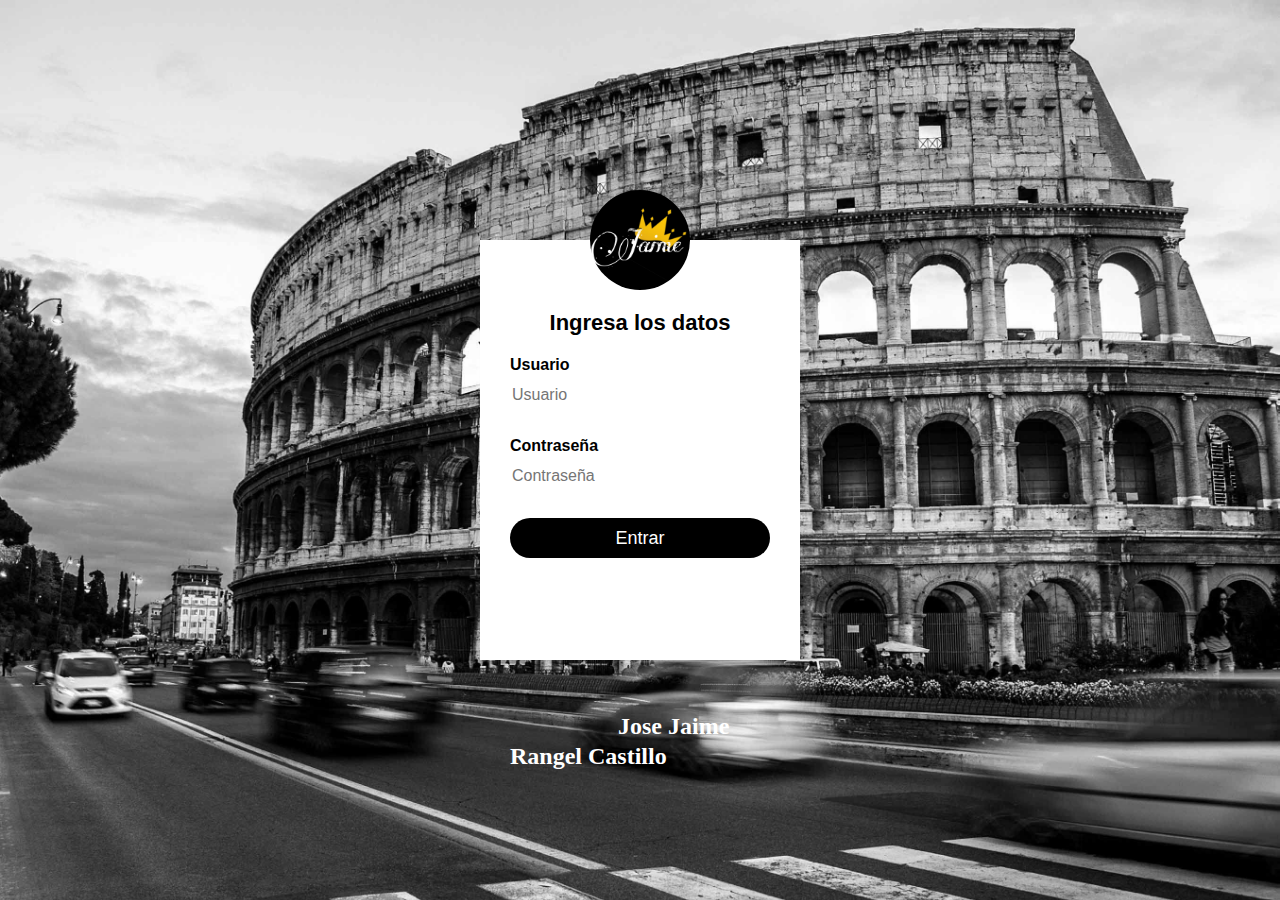
<file: index.html>
<!DOCTYPE html>
<html>
<head>
	<meta charset="utf-8">
	<title>Login para 1 usuario</title>
	<script type="text/javascript" src="js/logiin.js"></script>
	<LINK HREF="css/Login.css" REL=StyleSheet  TYPE="text/css">
</head>
<body>
	<div class="login-box">
		<img src="logo.png" class="avatar" alt="Avatar Image">
		<form>
		<h1>Ingresa los datos</h1>
	<label for="username">Usuario</label>
	<input type="text" id="Usu" placeholder="Usuario">
   	<label for="password">Contraseña</label>
   	<input type="password" id="Pass" placeholder="Contraseña">
    <input type="submit" value="Entrar" onclick="Validar()">
    </form>
	<br>
	<br>
	<br>
	<br>
	<br>
	<br>	
	<h2><p style="color:#FFFFFF";><font face="Brush Script MT">  ㅤㅤ  ㅤㅤ  ㅤㅤ  ㅤㅤ  ㅤㅤ  ㅤㅤ  ㅤㅤ  ㅤㅤ  ㅤㅤ  ㅤㅤ  ㅤㅤ  ㅤㅤ  ㅤㅤ  ㅤㅤ  ㅤㅤ  ㅤㅤ  ㅤㅤ  ㅤㅤ  Jose Jaime Rangel Castillo</font></p></h2>
</body>
</html>
</file>
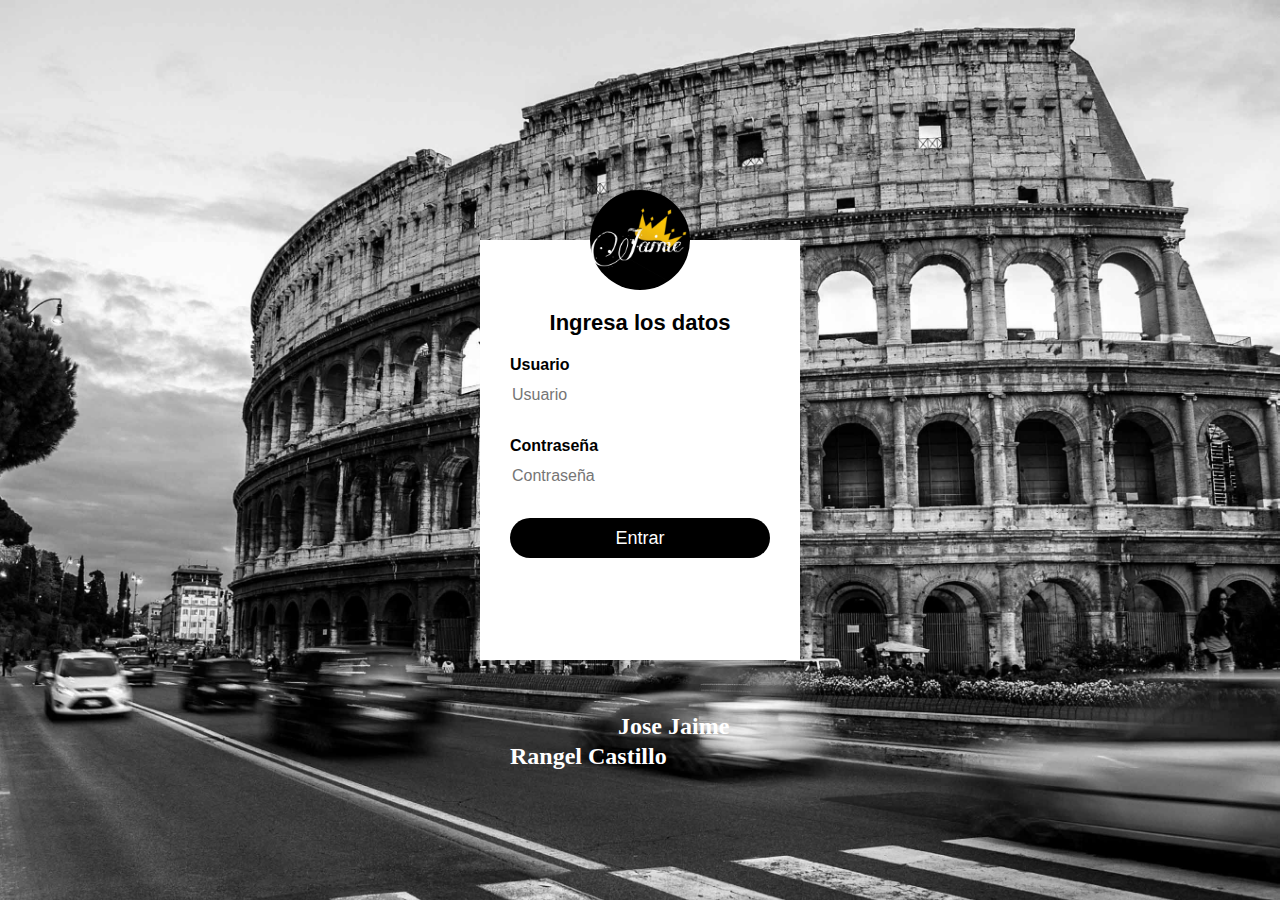
<file: Jaime/Login.html>
<!DOCTYPE html>
<html>
<head>
	<meta charset="utf-8">
	<title>Login para 1 usuario</title>
	<script type="text/javascript" src="logiin.js"></script>
	<LINK HREF="Login.css" REL=StyleSheet  TYPE="text/css">
</head>
<body>
	<div class="login-box">
		<img src="PicsArt_10-21-07.56.32.jpg" class="avatar" alt="Avatar Image">
		<form>
		<h1>Ingresa los datos</h1>
	<label for="username">Usuario</label>
	<input type="text" id="Usu" placeholder="Usuario">
   	<label for="password">Contraseña</label>
   	<input type="password" id="Pass" placeholder="Contraseña">
    <input type="submit" value="Entrar" onclick="Validar()">
    </form>
	<br>
	<br>
	<br>
	<br>
	<br>
	<br>	
	<h2><p style="color:#FFFFFF";><font face="Brush Script MT">  ㅤㅤ  ㅤㅤ  ㅤㅤ  ㅤㅤ  ㅤㅤ  ㅤㅤ  ㅤㅤ  ㅤㅤ  ㅤㅤ  ㅤㅤ  ㅤㅤ  ㅤㅤ  ㅤㅤ  ㅤㅤ  ㅤㅤ  ㅤㅤ  ㅤㅤ  ㅤㅤ  Jose Jaime Rangel Castillo</font></p></h2>
</body>
</html>
</file>
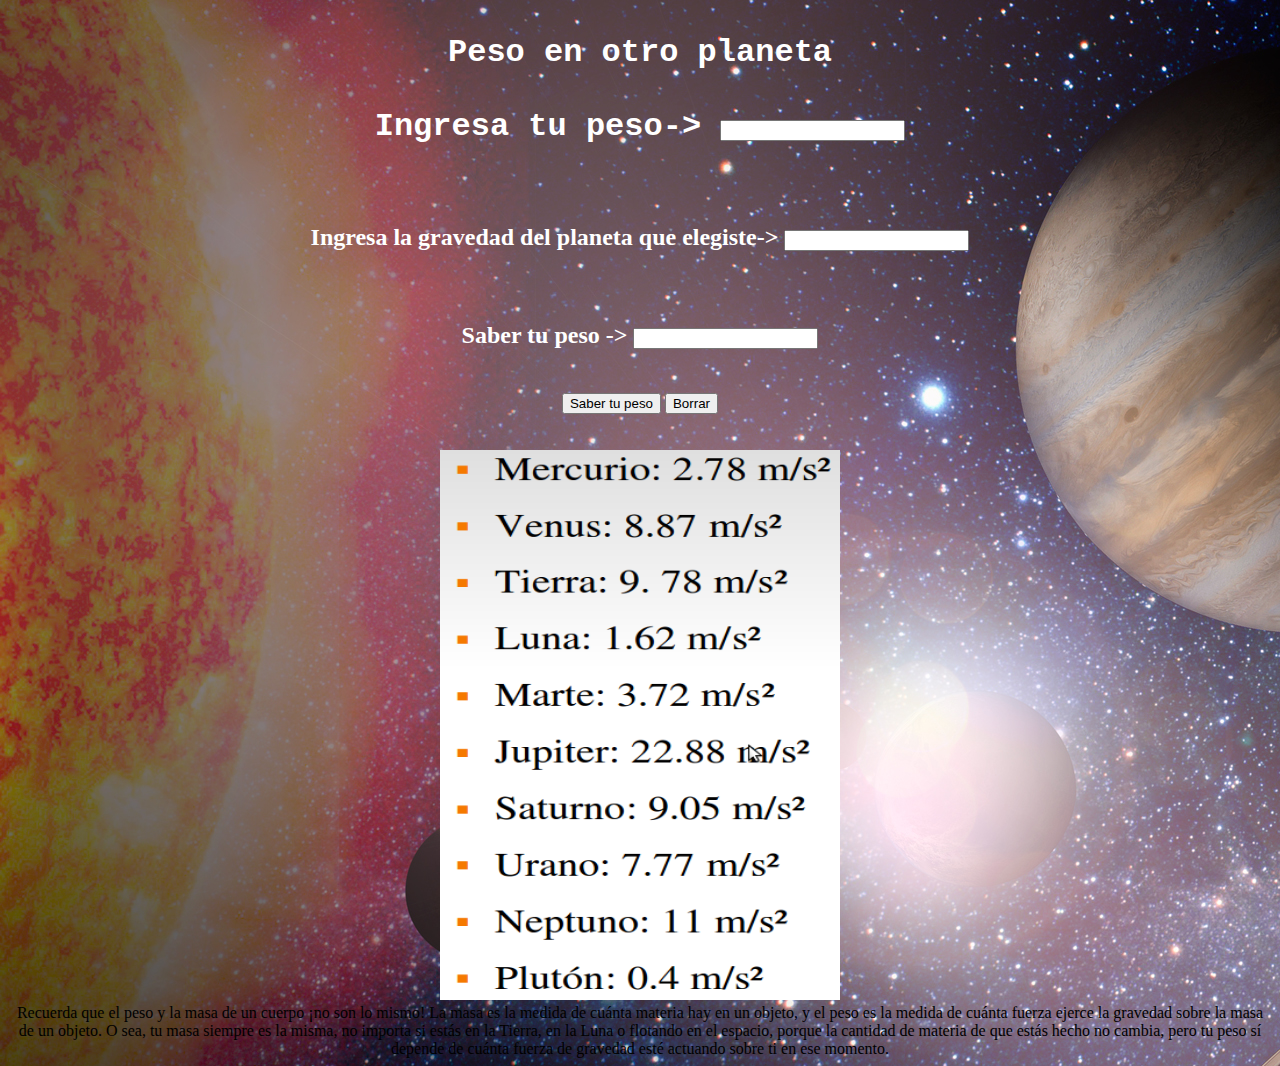
<file: Jaime/pesogal.html>
<!DOCTYPE html>
<html>
<head>
    <meta charset="utf-8">
    <title>Peso en otro planeta</title>
    <script type="text/javascript" src="pesogot.js"></script>
</head>
<body background="sist.png">
    <center>
    <h1><p style="color:#FFFFFF";><font face="Courier New">Peso en otro planeta</font></p></h1>
        <form>
        <center>
        <h1><p style="color:#FFFFFF";><label><font face="Courier New">Ingresa tu pesoㅤ->ㅤ  </font></label><input type="text" id="Num1"></p></h1><br>
        <h2><p style="color:#FFFFFF";><label><font face="Trebuchet MS">Ingresa la gravedad del planeta que elegisteㅤ->ㅤ </font></label><input type="text" id="Num2"></p></h2><br>
        <h2><p style="color:#FFFFFF";><label><font face="Trebuchet MS">Saber tu peso ㅤ->ㅤ </font></label><input type="text" id="Sab"></p></h2><br>
        <input type="submit" value="Saber tu peso" onclick="SabertuPeso()">
        <input type="submit" value="Borrar" onclick="Borrar()">
        </center>
        </form>
        <br><br>
<img src="gra.png" width="400" height="550">
<div >Recuerda que el peso y la masa de un cuerpo ¡no son lo mismo! La masa es la medida de cuánta materia hay en un objeto, y el peso es la medida de cuánta fuerza ejerce la gravedad sobre la masa de un objeto. O sea, tu masa siempre es la misma, no importa si estás en la Tierra, en la Luna o flotando en el espacio, porque la cantidad de materia de que estás hecho no cambia, pero tu peso sí depende de cuánta fuerza de gravedad esté actuando sobre ti en ese momento.</div>
</body>
</html>
</file>
<file: css/Login.css>
body {
  margin: 0;
  padding: 0;
  background: url(col.png) no-repeat center top;
  background-size: cover;
  font-family: sans-serif;
  height: 100vh;
  cursor: url(pun.png);
}

.login-box {
  width: 320px;
  height: 420px;
  background: #fff;
  color: #000;
  top: 50%;
  left: 50%;
  position: absolute;
  transform: translate(-50%, -50%);
  box-sizing: border-box;
  padding: 70px 30px;
}

.login-box .avatar {
  width: 100px;
  height: 100px;
  border-radius: 50%;
  position: absolute;
  top: -50px;
  left: calc(50% - 50px);
}

.login-box h1 {
  margin: 0;
  padding: 0 0 20px;
  text-align: center;
  font-size: 22px;
}

.login-box label {
  margin: 0;
  padding: 0;
  font-weight: bold;
  display: block;
}

.login-box input {
  width: 100%;
  margin-bottom: 20px;
}

.login-box input[type="text"], .login-box input[type="password"] {
  border: none;
  border-bottom: 1px solid #fff;
  background: transparent;
  outline: none;
  height: 40px;
  color: #000;
  font-size: 16px;
}

.login-box input[type="submit"] {
  border: none;
  outline: none;
  height: 40px;
  background: #000;
  color: #fff;
  font-size: 18px;
  border-radius: 20px;
}

.login-box input[type="submit"]:hover {
  cursor: pointer;
  background: #C2C2C2;
  color: #000;
}

.login-box a {
  text-decoration: none;
  font-size: 12px;
  line-height: 20px;
  color: darkgrey;
}

.login-box a:hover {
  color: #fff;
}
</file>
<file: Jaime/Login.css>
body {
  margin: 0;
  padding: 0;
  background: url(col.png) no-repeat center top;
  background-size: cover;
  font-family: sans-serif;
  height: 100vh;
  cursor: url(pun.png);
}

.login-box {
  width: 320px;
  height: 420px;
  background: #fff;
  color: #000;
  top: 50%;
  left: 50%;
  position: absolute;
  transform: translate(-50%, -50%);
  box-sizing: border-box;
  padding: 70px 30px;
}

.login-box .avatar {
  width: 100px;
  height: 100px;
  border-radius: 50%;
  position: absolute;
  top: -50px;
  left: calc(50% - 50px);
}

.login-box h1 {
  margin: 0;
  padding: 0 0 20px;
  text-align: center;
  font-size: 22px;
}

.login-box label {
  margin: 0;
  padding: 0;
  font-weight: bold;
  display: block;
}

.login-box input {
  width: 100%;
  margin-bottom: 20px;
}

.login-box input[type="text"], .login-box input[type="password"] {
  border: none;
  border-bottom: 1px solid #fff;
  background: transparent;
  outline: none;
  height: 40px;
  color: #fff;
  font-size: 16px;
}

.login-box input[type="submit"] {
  border: none;
  outline: none;
  height: 40px;
  background: #000;
  color: #fff;
  font-size: 18px;
  border-radius: 20px;
}

.login-box input[type="submit"]:hover {
  cursor: pointer;
  background: #C2C2C2;
  color: #000;
}

.login-box a {
  text-decoration: none;
  font-size: 12px;
  line-height: 20px;
  color: darkgrey;
}

.login-box a:hover {
  color: #fff;
}
</file>
